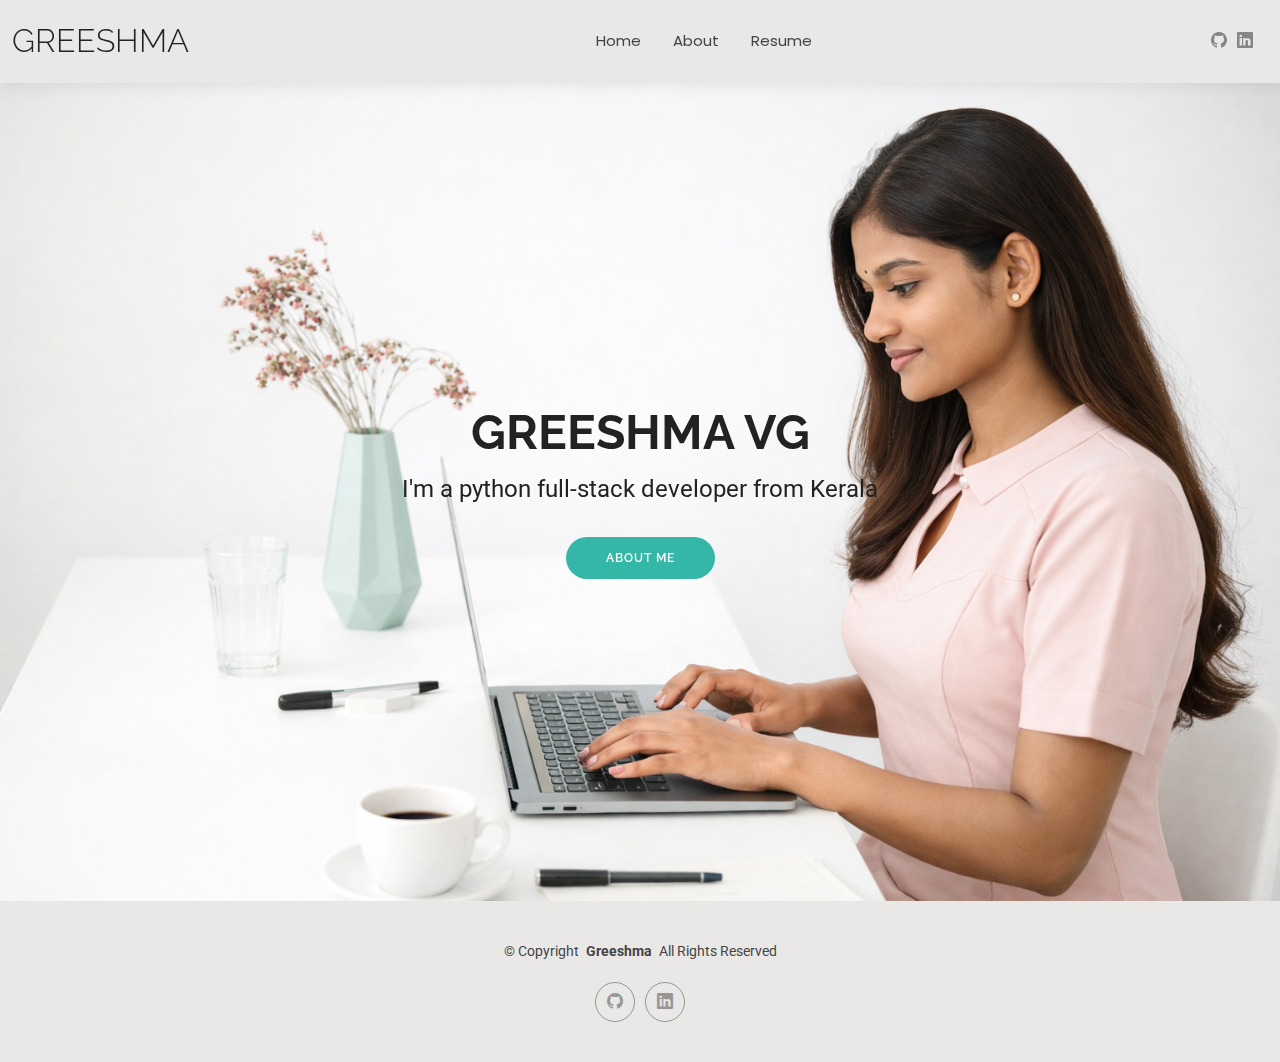
<file: index.html>
<!DOCTYPE html>
<html lang="en">

<head>
  <meta charset="utf-8">
  <meta content="width=device-width, initial-scale=1.0" name="viewport">
  <title></title>
  <meta name="description" content="">
  <meta name="keywords" content="">

  
  <!-- Fonts -->
  <link href="https://fonts.googleapis.com" rel="preconnect">
  <link href="https://fonts.gstatic.com" rel="preconnect" crossorigin>
  <link href="https://fonts.googleapis.com/css2?family=Roboto:ital,wght@0,100;0,300;0,400;0,500;0,700;0,900;1,100;1,300;1,400;1,500;1,700;1,900&family=Poppins:ital,wght@0,100;0,200;0,300;0,400;0,500;0,600;0,700;0,800;0,900;1,100;1,200;1,300;1,400;1,500;1,600;1,700;1,800;1,900&family=Raleway:ital,wght@0,100;0,200;0,300;0,400;0,500;0,600;0,700;0,800;0,900;1,100;1,200;1,300;1,400;1,500;1,600;1,700;1,800;1,900&display=swap" rel="stylesheet">

  <!-- Vendor CSS Files -->
  <link href="assets/vendor/bootstrap/css/bootstrap.min.css" rel="stylesheet">
  <link href="assets/vendor/bootstrap-icons/bootstrap-icons.css" rel="stylesheet">
  <link href="assets/vendor/aos/aos.css" rel="stylesheet">
  <link href="assets/vendor/swiper/swiper-bundle.min.css" rel="stylesheet">
  <link href="assets/vendor/glightbox/css/glightbox.min.css" rel="stylesheet">

  <!-- Main CSS File -->
  <link href="assets/css/main.css" rel="stylesheet">


</head>

<body class="index-page">

  <header id="header" class="header d-flex align-items-center light-background sticky-top">
    <div class="container-fluid position-relative d-flex align-items-center justify-content-between">

      <a href="index.html" class="logo d-flex align-items-center me-auto me-xl-0">
        <!-- Uncomment the line below if you also wish to use an image logo -->
        <!-- <img src="assets/img/logo.png" alt=""> -->
         <h1 class="sitename">GREESHMA</h1>
      </a>

       <nav id="navmenu" class="navmenu">
        <ul>
          <li><a href="index.html">Home</a></li>
          <li><a href="about.html">About</a></li>
          <li><a href="resume.html">Resume</a></li>
        </ul>
        <i class="mobile-nav-toggle d-xl-none bi bi-list"></i>
      </nav>

      <div class="header-social-links">
        <a href="https://github.com/greeshmavg77"><i class="bi bi-github"></i></a>
        <a href="https://www.linkedin.com/in/greeshma-vg-b208b724b"><i class="bi bi-linkedin"></i></a>
      </div>

    </div>
  </header>

  <main class="main">

    <!-- Hero Section -->
    <section id="hero" class="hero section">

      <img src="assets/img/hero-bg.png" alt="" data-aos="fade-in">

      <div class="container text-center" data-aos="zoom-out" data-aos-delay="100">
        <div class="row justify-content-center">
          <div class="col-lg-8">
            <h2>GREESHMA VG</h2>
            <p>I'm a python full-stack developer from Kerala</p>
            <a href="about.html" class="btn-get-started">About Me</a>
          </div>
        </div>
      </div>

    </section><!-- /Hero Section -->

  </main>

  <footer id="footer" class="footer light-background">

    <div class="container">
      <div class="copyright text-center ">
        <p>© <span>Copyright</span> <strong class="px-1 sitename">Greeshma</strong> <span>All Rights Reserved<br></span></p>
      </div>
      <div class="social-links d-flex justify-content-center">
        <a href="https://github.com/greeshmavg77"><i class="bi bi-github"></i></a>
        <a href="https://www.linkedin.com/in/greeshma-vg-b208b724b"><i class="bi bi-linkedin"></i></a>
      </div>
    </div>

  </footer>

  <!-- Scroll Top -->
  <a href="#" id="scroll-top" class="scroll-top d-flex align-items-center justify-content-center"><i class="bi bi-arrow-up-short"></i></a>

  <!-- Preloader -->
  <div id="preloader"></div>

  <!-- Vendor JS Files -->
  <script src="assets/vendor/bootstrap/js/bootstrap.bundle.min.js"></script>
  <script src="assets/vendor/php-email-form/validate.js"></script>
  <script src="assets/vendor/aos/aos.js"></script>
  <script src="assets/vendor/waypoints/noframework.waypoints.js"></script>
  <script src="assets/vendor/purecounter/purecounter_vanilla.js"></script>
  <script src="assets/vendor/swiper/swiper-bundle.min.js"></script>
  <script src="assets/vendor/glightbox/js/glightbox.min.js"></script>
  <script src="assets/vendor/imagesloaded/imagesloaded.pkgd.min.js"></script>
  <script src="assets/vendor/isotope-layout/isotope.pkgd.min.js"></script>

  <!-- Main JS File -->
  <script src="assets/js/main.js"></script>

</body>

</html>
</file>
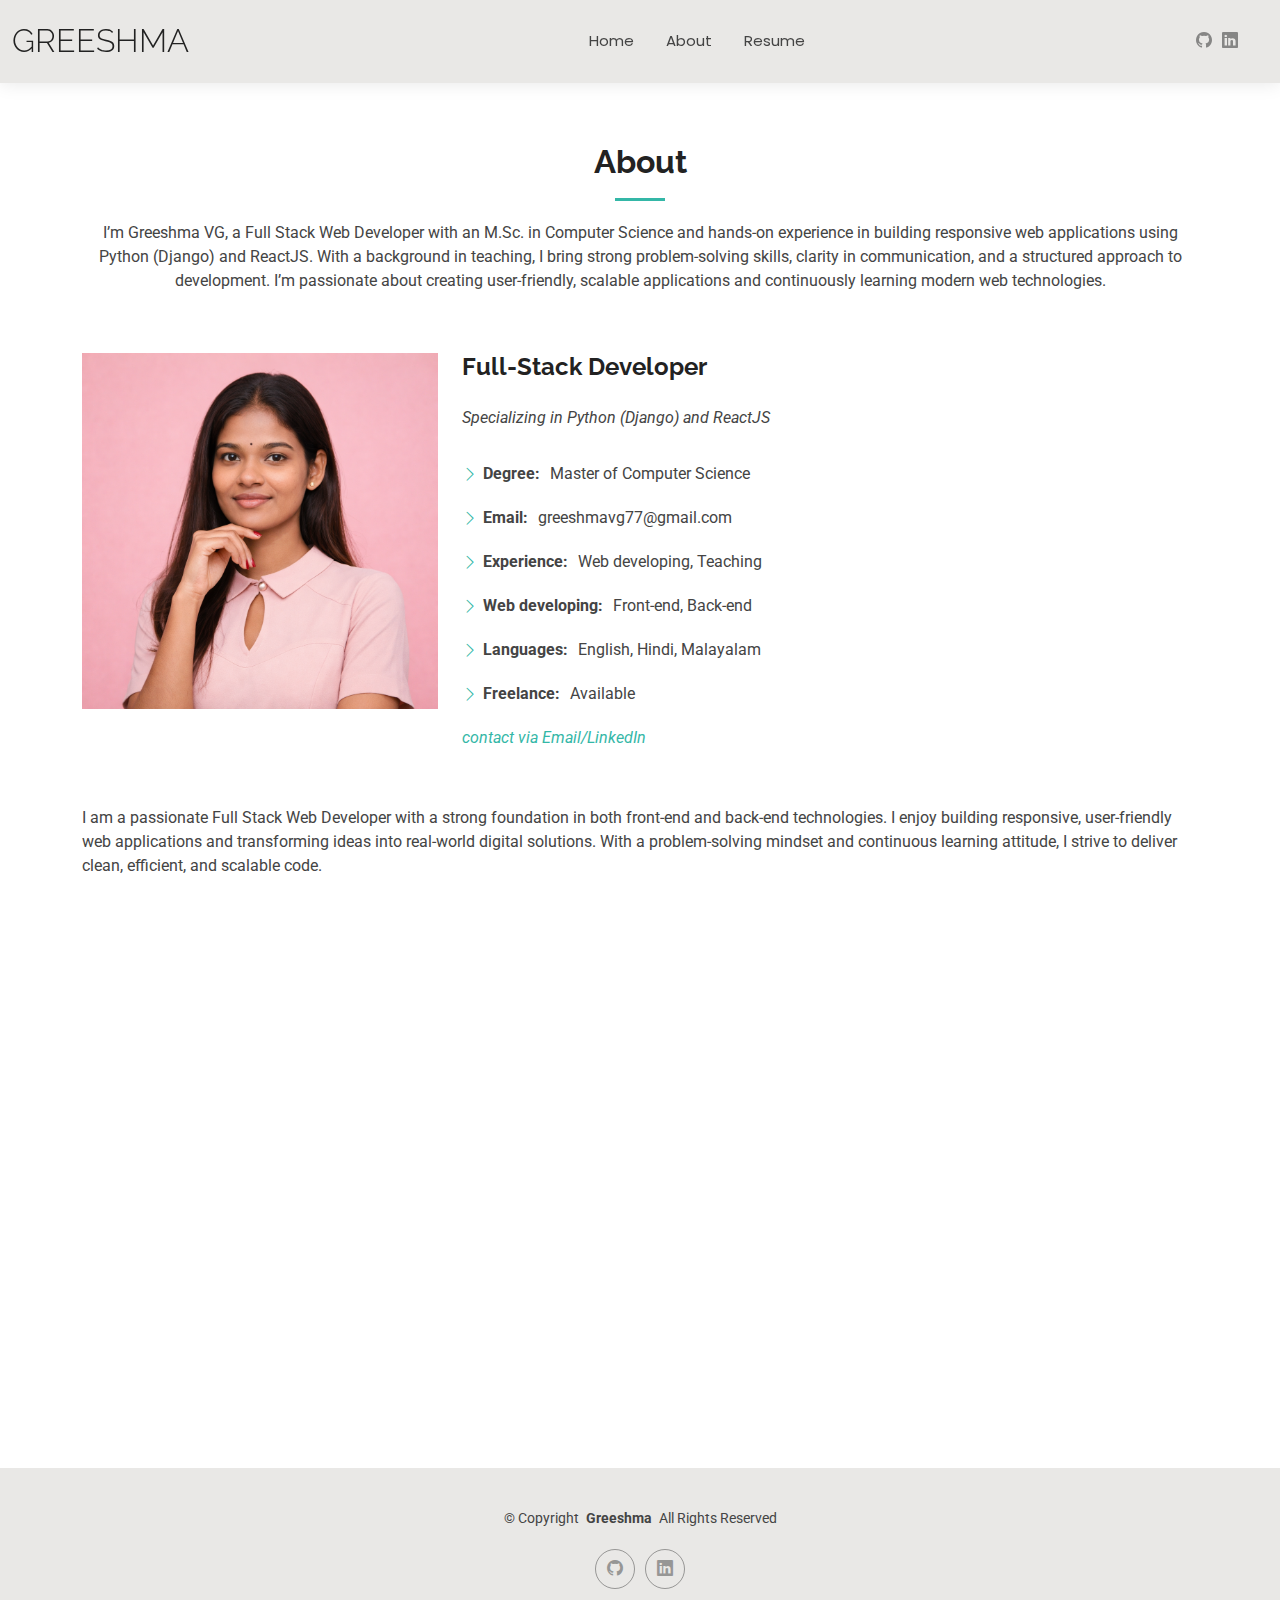
<file: about.html>
<!DOCTYPE html>
<html lang="en">

<head>
  <meta charset="utf-8">
  <meta content="width=device-width, initial-scale=1.0" name="viewport">
  <title></title>
  <meta name="description" content="">
  <meta name="keywords" content="">


  <!-- Fonts -->
  <link href="https://fonts.googleapis.com" rel="preconnect">
  <link href="https://fonts.gstatic.com" rel="preconnect" crossorigin>
  <link
    href="https://fonts.googleapis.com/css2?family=Roboto:ital,wght@0,100;0,300;0,400;0,500;0,700;0,900;1,100;1,300;1,400;1,500;1,700;1,900&family=Poppins:ital,wght@0,100;0,200;0,300;0,400;0,500;0,600;0,700;0,800;0,900;1,100;1,200;1,300;1,400;1,500;1,600;1,700;1,800;1,900&family=Raleway:ital,wght@0,100;0,200;0,300;0,400;0,500;0,600;0,700;0,800;0,900;1,100;1,200;1,300;1,400;1,500;1,600;1,700;1,800;1,900&display=swap"
    rel="stylesheet">

  <!-- Vendor CSS Files -->
  <link href="assets/vendor/bootstrap/css/bootstrap.min.css" rel="stylesheet">
  <link href="assets/vendor/bootstrap-icons/bootstrap-icons.css" rel="stylesheet">
  <link href="assets/vendor/aos/aos.css" rel="stylesheet">
  <link href="assets/vendor/swiper/swiper-bundle.min.css" rel="stylesheet">
  <link href="assets/vendor/glightbox/css/glightbox.min.css" rel="stylesheet">

  <!-- Main CSS File -->
  <link href="assets/css/main.css" rel="stylesheet">
</head>

<body class="about-page">

  <header id="header" class="header d-flex align-items-center light-background sticky-top">
    <div class="container-fluid position-relative d-flex align-items-center justify-content-between">

      <a href="index.html" class="logo d-flex align-items-center me-auto me-xl-0">
        <!-- Uncomment the line below if you also wish to use an image logo -->
        <!-- <img src="assets/img/logo.png" alt=""> -->
        <h1 class="sitename">GREESHMA</h1>
      </a>

      <nav id="navmenu" class="navmenu">
        <ul>
          <li><a href="index.html">Home</a></li>
          <li><a href="about.html">About</a></li>
          <li><a href="resume.html">Resume</a></li>
        </ul>
        <i class="mobile-nav-toggle d-xl-none bi bi-list"></i>
      </nav>

      <div class="header-social-links">
        <div class="header-social-links">
          <a href="https://github.com/greeshmavg77"><i class="bi bi-github"></i></a>
          <a href="https://www.linkedin.com/in/greeshma-vg-b208b724b"><i class="bi bi-linkedin"></i></a>
        </div>
      </div>

    </div>
  </header>

  <main class="main">

    <!-- About Section -->
    <section id="about" class="about section">

      <!-- Section Title -->
      <div class="container section-title" data-aos="fade-up">
        <h2>About</h2>
        <p>I’m Greeshma VG, a Full Stack Web Developer with an M.Sc. in Computer Science and hands-on experience in
          building responsive web applications using Python (Django) and ReactJS. With a background in teaching, I bring
          strong problem-solving skills, clarity in communication, and a structured approach to development. I’m
          passionate about creating user-friendly, scalable applications and continuously learning modern web
          technologies.
        </p>
      </div><!-- End Section Title -->

      <div class="container" data-aos="fade-up" data-aos-delay="100">

        <div class="row gy-4 justify-content-center">
          <div class="col-lg-4">
            <img src="assets/img/profile-img.png" class="img-fluid" alt="">
          </div>
          <div class="col-lg-8 content">
            <h2>Full-Stack Developer</h2>
            <p class="fst-italic py-3">Specializing in Python (Django) and ReactJS
            </p>
            <div class="row">
            </div>
            <div class="col-lg-8">
              <ul>
                <li><i class="bi bi-chevron-right"></i> <strong>Degree:</strong> <span>Master of Computer Science</span>
                </li>
                <li><i class="bi bi-chevron-right"></i> <strong>Email:</strong> <span>greeshmavg77@gmail.com</span>
                </li>
                <li><i class="bi bi-chevron-right"></i> <strong>Experience:</strong> <span>Web developing,
                    Teaching</span></li>
                <li><i class="bi bi-chevron-right"></i> <strong>Web developing:</strong> <span>Front-end,
                    Back-end</span>
                </li>
                 <li><i class="bi bi-chevron-right"></i> <strong>Languages:</strong> <span>English,
                    Hindi, Malayalam</span>
                </li>
                <li><i class="bi bi-chevron-right"></i> <strong>Freelance:</strong> <span>Available</span></li>
                <i>contact via Email/LinkedIn</i>
              </ul>

            </div>
          </div>
          <p class="py-3">
            I am a passionate Full Stack Web Developer with a strong foundation in both front-end and back-end
            technologies. I enjoy building responsive, user-friendly web applications and transforming ideas into
            real-world digital solutions. With a problem-solving mindset and continuous learning attitude, I strive to
            deliver clean, efficient, and scalable code.
          </p>
        </div>
      </div>

      </div>

    </section><!-- /About Section -->

    <!-- Skills Section -->
    <section id="skills" class="skills section">

      <!-- Section Title -->
      <div class="container section-title" data-aos="fade-up">
        <h2>Skills</h2>
      </div><!-- End Section Title -->

      <div class="container" data-aos="fade-up" data-aos-delay="100">

        <div class="row skills-content skills-animation">

          <div class="col-lg-6">

            <div class="progress">
              <span class="skill"><span>HTML</span></span>
              <div class="progress-bar-wrap">
                <div class="progress-bar" role="progressbar" aria-valuenow="90" aria-valuemin="0" aria-valuemax="100">
                </div>
              </div>
            </div><!-- End Skills Item -->

            <div class="progress">
              <span class="skill"><span>CSS</span></span>
              <div class="progress-bar-wrap">
                <div class="progress-bar" role="progressbar" aria-valuenow="90" aria-valuemin="0" aria-valuemax="100">
                </div>
              </div>
            </div><!-- End Skills Item -->

            <div class="progress">
              <span class="skill"><span>Python</span></span>
              <div class="progress-bar-wrap">
                <div class="progress-bar" role="progressbar" aria-valuenow="75" aria-valuemin="0" aria-valuemax="100">
                </div>
              </div>
            </div><!-- End Skills Item -->
            <div class="progress">
              <span class="skill"><span>Django</span></span>
              <div class="progress-bar-wrap">
                <div class="progress-bar" role="progressbar" aria-valuenow="75" aria-valuemin="0" aria-valuemax="100">
                </div>
              </div>
            </div><!-- End Skills Item -->
          </div>

          <div class="col-lg-6">



            <div class="progress">
              <span class="skill"><span>MySQL</span></span>
              <div class="progress-bar-wrap">
                <div class="progress-bar" role="progressbar" aria-valuenow="80" aria-valuemin="0" aria-valuemax="100">
                </div>
              </div>
            </div><!-- End Skills Item -->

            <div class="progress">
              <span class="skill"><span>Git</span></span>
              <div class="progress-bar-wrap">
                <div class="progress-bar" role="progressbar" aria-valuenow="90" aria-valuemin="0" aria-valuemax="100">
                </div>
              </div>
            </div><!-- End Skills Item -->

            <div class="progress">
              <span class="skill"><span>ReactJS</span></span>
              <div class="progress-bar-wrap">
                <div class="progress-bar" role="progressbar" aria-valuenow="55" aria-valuemin="0" aria-valuemax="100">
                </div>
              </div>
            </div><!-- End Skills Item -->


            <div class="progress">
              <span class="skill"><span>Bootstrap</span></span>
              <div class="progress-bar-wrap">
                <div class="progress-bar" role="progressbar" aria-valuenow="70" aria-valuemin="0" aria-valuemax="100">
                </div>
              </div>
            </div><!-- End Skills Item -->

          </div>

        </div>

      </div>

    </section><!-- /Skills Section -->

  </main>

  <footer id="footer" class="footer light-background">

    <div class="container">
      <div class="copyright text-center ">
        <p>© <span>Copyright</span> <strong class="px-1 sitename">Greeshma</strong> <span>All Rights Reserved<br></span>
        </p>
      </div>
      <div class="social-links d-flex justify-content-center">
        <a href="https://github.com/greeshmavg77"><i class="bi bi-github"></i></a>
        <a href="https://www.linkedin.com/in/greeshma-vg-b208b724b"><i class="bi bi-linkedin"></i></a>
      </div>

    </div>

  </footer>

  <!-- Scroll Top -->
  <a href="#" id="scroll-top" class="scroll-top d-flex align-items-center justify-content-center"><i
      class="bi bi-arrow-up-short"></i></a>

  <!-- Preloader -->
  <div id="preloader"></div>

  <!-- Vendor JS Files -->
  <script src="assets/vendor/bootstrap/js/bootstrap.bundle.min.js"></script>
  <script src="assets/vendor/php-email-form/validate.js"></script>
  <script src="assets/vendor/aos/aos.js"></script>
  <script src="assets/vendor/waypoints/noframework.waypoints.js"></script>
  <script src="assets/vendor/purecounter/purecounter_vanilla.js"></script>
  <script src="assets/vendor/swiper/swiper-bundle.min.js"></script>
  <script src="assets/vendor/glightbox/js/glightbox.min.js"></script>
  <script src="assets/vendor/imagesloaded/imagesloaded.pkgd.min.js"></script>
  <script src="assets/vendor/isotope-layout/isotope.pkgd.min.js"></script>

  <!-- Main JS File -->
  <script src="assets/js/main.js"></script>

</body>

</html>
</file>
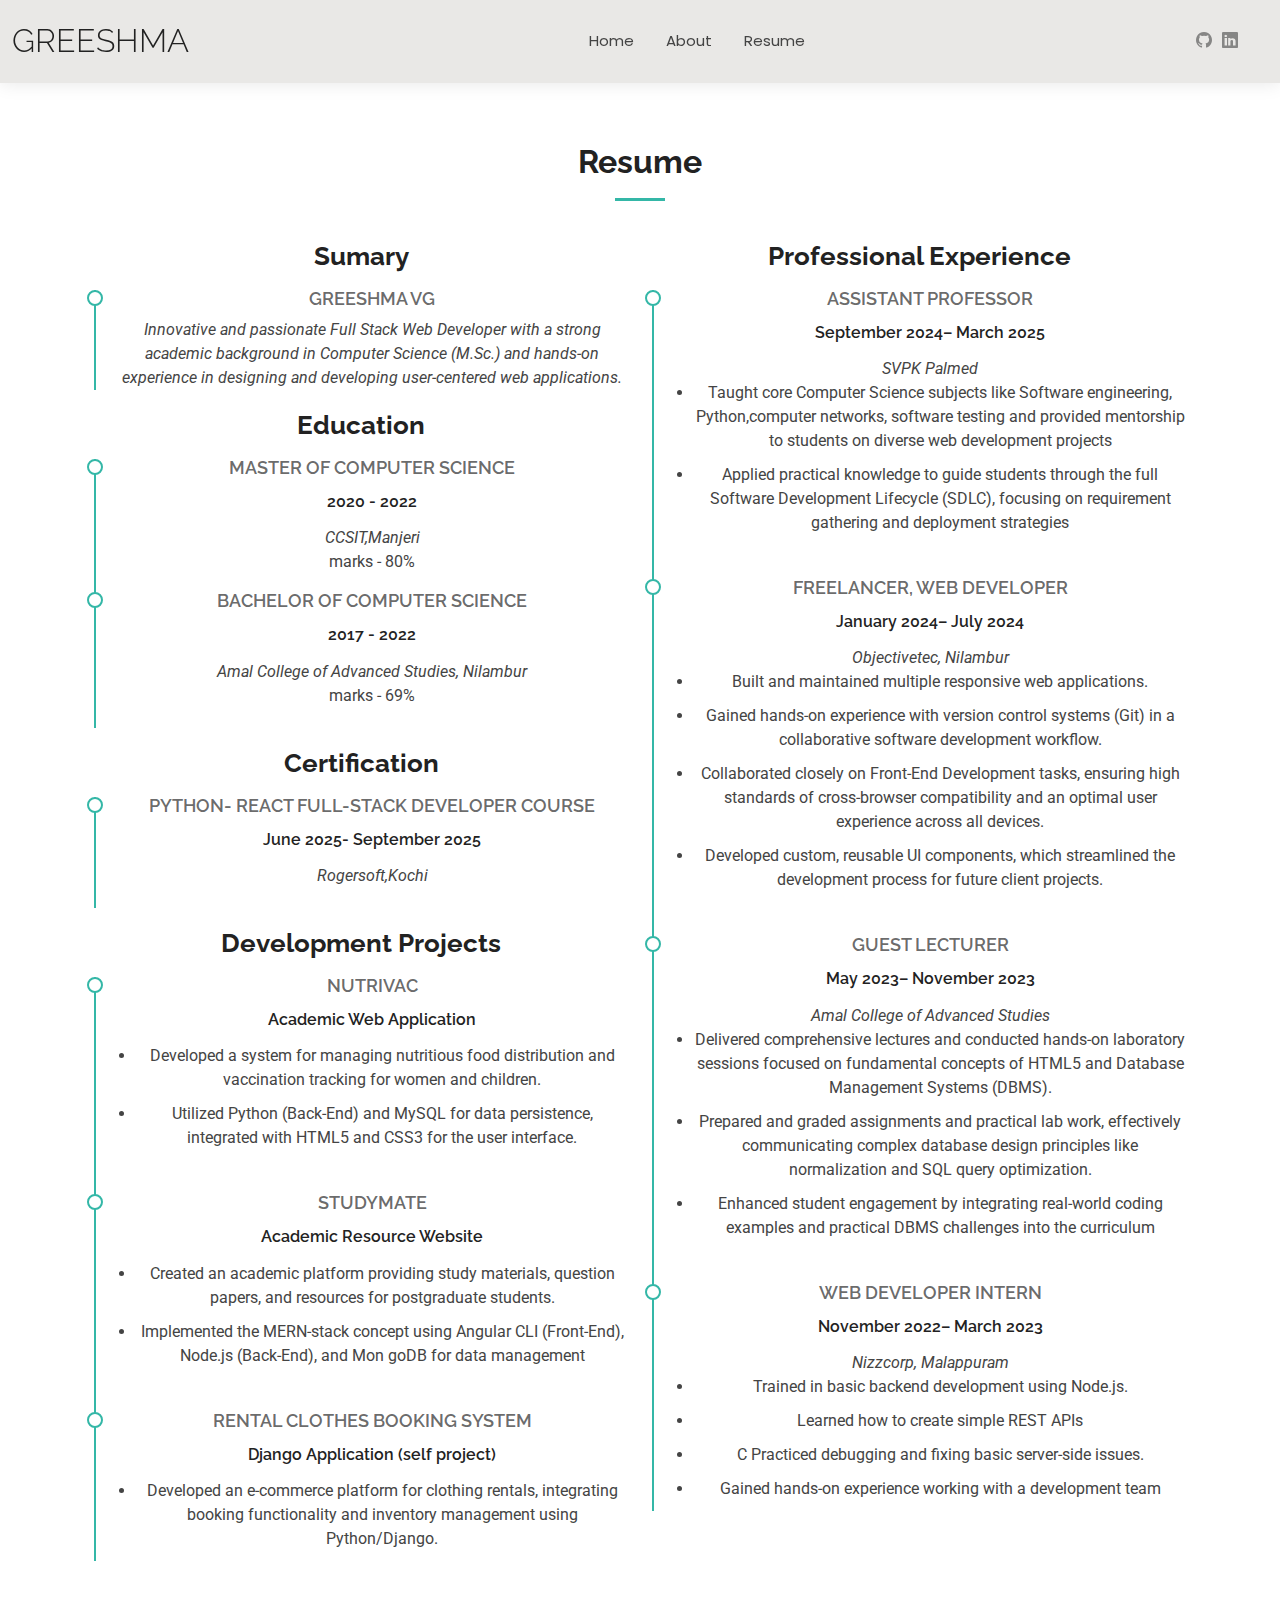
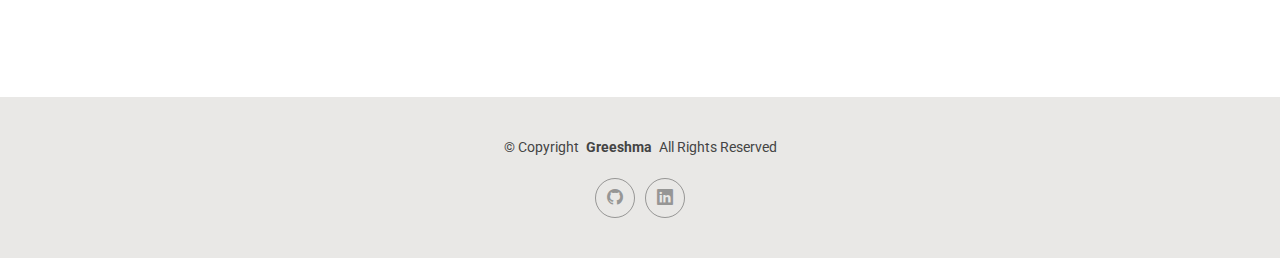
<file: resume.html>
<!DOCTYPE html>
<html lang="en">

<head>
  <meta charset="utf-8">
  <meta content="width=device-width, initial-scale=1.0" name="viewport">
  <title></title>
  <meta name="description" content="">
  <meta name="keywords" content="">

  <!-- Favicons -->
  <!-- <link href="assets/img/favicon.png" rel="icon"> -->
  <link href="assets/img/apple-touch-icon.png" rel="apple-touch-icon">

  <!-- Fonts -->
  <link href="https://fonts.googleapis.com" rel="preconnect">
  <link href="https://fonts.gstatic.com" rel="preconnect" crossorigin>
  <link
    href="https://fonts.googleapis.com/css2?family=Roboto:ital,wght@0,100;0,300;0,400;0,500;0,700;0,900;1,100;1,300;1,400;1,500;1,700;1,900&family=Poppins:ital,wght@0,100;0,200;0,300;0,400;0,500;0,600;0,700;0,800;0,900;1,100;1,200;1,300;1,400;1,500;1,600;1,700;1,800;1,900&family=Raleway:ital,wght@0,100;0,200;0,300;0,400;0,500;0,600;0,700;0,800;0,900;1,100;1,200;1,300;1,400;1,500;1,600;1,700;1,800;1,900&display=swap"
    rel="stylesheet">

  <!-- Vendor CSS Files -->
  <link href="assets/vendor/bootstrap/css/bootstrap.min.css" rel="stylesheet">
  <link href="assets/vendor/bootstrap-icons/bootstrap-icons.css" rel="stylesheet">
  <link href="assets/vendor/aos/aos.css" rel="stylesheet">
  <link href="assets/vendor/swiper/swiper-bundle.min.css" rel="stylesheet">
  <link href="assets/vendor/glightbox/css/glightbox.min.css" rel="stylesheet">

  <!-- Main CSS File -->
  <link href="assets/css/main.css" rel="stylesheet">

</head>

<body class="resume-page">

  <header id="header" class="header d-flex align-items-center light-background sticky-top">
    <div class="container-fluid position-relative d-flex align-items-center justify-content-between">

      <a href="index.html" class="logo d-flex align-items-center me-auto me-xl-0">
        <!-- Uncomment the line below if you also wish to use an image logo -->
        <!-- <img src="assets/img/logo.png" alt=""> -->
        <h1 class="sitename">GREESHMA</h1>
      </a>

      <nav id="navmenu" class="navmenu">
        <ul>
          <li><a href="index.html">Home</a></li>
          <li><a href="about.html">About</a></li>
          <li><a href="resume.html">Resume</a></li>
        </ul>
        <i class="mobile-nav-toggle d-xl-none bi bi-list"></i>
      </nav>
      <div class="header-social-links">
        <div class="header-social-links">
        <a href="https://github.com/greeshmavg77"><i class="bi bi-github"></i></a>
        <a href="https://www.linkedin.com/in/greeshma-vg-b208b724b"><i class="bi bi-linkedin"></i></a>
      </div>
      </div>

    </div>
  </header>

  <main class="main">

    <!-- Resume Section -->
    <section id="resume" class="resume section">

      <!-- Section Title -->
      <div class="container section-title" data-aos="fade-up">
        <h2>Resume</h2>

        <div class="container">

          <div class="row">

            <div class="col-lg-6" data-aos="fade-up" data-aos-delay="100">
              <h3 class="resume-title">Sumary</h3>

              <div class="resume-item pb-0">
                <h4>GREESHMA VG</h4>
                <p><em>Innovative and passionate Full Stack Web Developer with a strong academic background in Computer
                    Science (M.Sc.)
                    and hands-on experience in designing and developing user-centered web applications.
                  </em></p>
              </div><!-- Edn Resume Item -->

              <h3 class="resume-title">Education</h3>
              <div class="resume-item">
                <h4>Master of Computer Science </h4>
                <h5>2020 - 2022</h5>
                <p><em>CCSIT,Manjeri</em></p>
                <p>marks - 80%</p>
              </div><!-- Edn Resume Item -->

              <div class="resume-item">
                <h4>Bachelor of Computer Science</h4>
                <h5>2017 - 2022</h5>
                <p><em>Amal College of Advanced Studies, Nilambur </em></p>
                <p>marks - 69%</p>
              </div><!-- Edn Resume Item -->

              <h3 class="resume-title"> Certification</h3>
              <div class="resume-item">
                <h4> Python- React Full-Stack Developer Course </h4>
                <h5>June 2025- September 2025</h5>
                <p><em>Rogersoft,Kochi</em></p>
              </div><!-- Edn Resume Item -->

              <h3 class="resume-title">Development Projects</p></h3>
              <div class="resume-item">
                <h4>NUTRIVAC </h4>
                <h5> Academic Web Application</h5>
                <ul>
                  <li>
                     Developed a system for managing nutritious food distribution and vaccination tracking for women and children.
                  </li>
                  <li>
                     Utilized Python (Back-End) and MySQL for data persistence, integrated with HTML5 and CSS3 for the user interface.</li>
                </ul>
              </div><!-- Edn Resume Item -->

              <div class="resume-item">
                <h4> StudyMate </h4>
                <h5> Academic Resource Website</h5>
                <ul>
                  <li>
                      Created an academic platform providing study materials, question papers, and resources for postgraduate students.
                  </li>
                  <li>
                     Implemented the MERN-stack concept using Angular CLI (Front-End), Node.js (Back-End), and Mon
goDB for data management</li>
                </ul>
              </div><!-- Edn Resume Item -->
              
              <div class="resume-item">
                <h4>  Rental Clothes Booking System </h4>
                <h5>  Django Application (self project)</h5>
                <ul>
                  <li>
                     Developed an e-commerce platform for clothing rentals, integrating booking functionality and inventory
 management using Python/Django.
                  </li>
                </ul>
              </div><!-- Edn Resume Item -->
            </div>

            <div class="col-lg-6" data-aos="fade-up" data-aos-delay="200">
              <h3 class="resume-title">Professional Experience</h3>
              <div class="resume-item">
                <h4> Assistant Professor</h4>
                <h5> September 2024– March 2025</h5>
                <p><em> SVPK Palmed </em></p>
                <ul>
                  <li>Taught core Computer Science subjects like Software engineering, Python,computer networks,
                    software testing
                    and provided mentorship to students on diverse web development projects</li>
                  <li>Applied practical knowledge to guide students through the full Software Development Lifecycle
                    (SDLC), focusing
                    on requirement gathering and deployment strategies </li>
                </ul>
              </div><!-- Edn Resume Item -->

              <div class="resume-item">
                <h4> Freelancer, Web Developer</h4>
                <h5>January 2024– July 2024</h5>
                <p><em>Objectivetec, Nilambur</em></p>
                <ul>
                  <li> Built and maintained multiple responsive web applications.</li>
                  <li>Gained hands-on experience with version control systems (Git) in a collaborative software
                    development workflow.</li>
                  <li> Collaborated closely on Front-End Development tasks, ensuring high standards of cross-browser
                    compatibility
                    and an optimal user experience across all devices.</li>
                  <li>Developed custom, reusable UI components, which streamlined the development process for future
                    client projects.</li>
                </ul>
              </div><!-- Edn Resume Item -->
              <div class="resume-item">
                <h4> Guest Lecturer</h4>
                <h5> May 2023– November 2023</h5>
                <p><em>Amal College of Advanced Studies</em></p>
                <ul>
                  <li>Delivered comprehensive lectures and conducted hands-on laboratory sessions focused on fundamental
                    concepts
                    of HTML5 and Database Management Systems (DBMS).</li>
                  <li>Prepared and graded assignments and practical lab work, effectively communicating complex database
                    design
                    principles like normalization and SQL query optimization.</li>
                  <li> Enhanced student engagement by integrating real-world coding examples and practical DBMS
                    challenges into
                    the curriculum</li>
                </ul>
              </div><!-- Edn Resume Item -->

              <div class="resume-item">
                <h4> Web Developer Intern</h4>
                <h5>November 2022– March 2023</h5>
                <p><em> Nizzcorp, Malappuram</em></p>
                <ul>
                  <li> Trained in basic backend development using Node.js.</li>
                  <li> Learned how to create simple REST APIs</li>
                  <li> C Practiced debugging and fixing basic server-side issues.</li>
                  <li> Gained hands-on experience working with a development team</li>
                </ul>
              </div><!-- Edn Resume Item -->
            </div>

          </div>

        </div>

    </section><!-- /Resume Section -->

  </main>

  <footer id="footer" class="footer light-background">

    <div class="container">
      <div class="copyright text-center ">
        <p>© <span>Copyright</span> <strong class="px-1 sitename">Greeshma</strong> <span>All Rights Reserved<br></span>
        </p>
      </div>
      <div class="social-links d-flex justify-content-center">
        <a href="https://github.com/greeshmavg77"><i class="bi bi-github"></i></a>
        <a href="https://www.linkedin.com/in/greeshma-vg-b208b724b"><i class="bi bi-linkedin"></i></a>
      </div>
    </div>

  </footer>

  <!-- Scroll Top -->
  <a href="#" id="scroll-top" class="scroll-top d-flex align-items-center justify-content-center"><i
      class="bi bi-arrow-up-short"></i></a>

  <!-- Preloader -->
  <div id="preloader"></div>

  <!-- Vendor JS Files -->
  <script src="assets/vendor/bootstrap/js/bootstrap.bundle.min.js"></script>
  <script src="assets/vendor/php-email-form/validate.js"></script>
  <script src="assets/vendor/aos/aos.js"></script>
  <script src="assets/vendor/waypoints/noframework.waypoints.js"></script>
  <script src="assets/vendor/purecounter/purecounter_vanilla.js"></script>
  <script src="assets/vendor/swiper/swiper-bundle.min.js"></script>
  <script src="assets/vendor/glightbox/js/glightbox.min.js"></script>
  <script src="assets/vendor/imagesloaded/imagesloaded.pkgd.min.js"></script>
  <script src="assets/vendor/isotope-layout/isotope.pkgd.min.js"></script>

  <!-- Main JS File -->
  <script src="assets/js/main.js"></script>

</body>

</html>
</file>
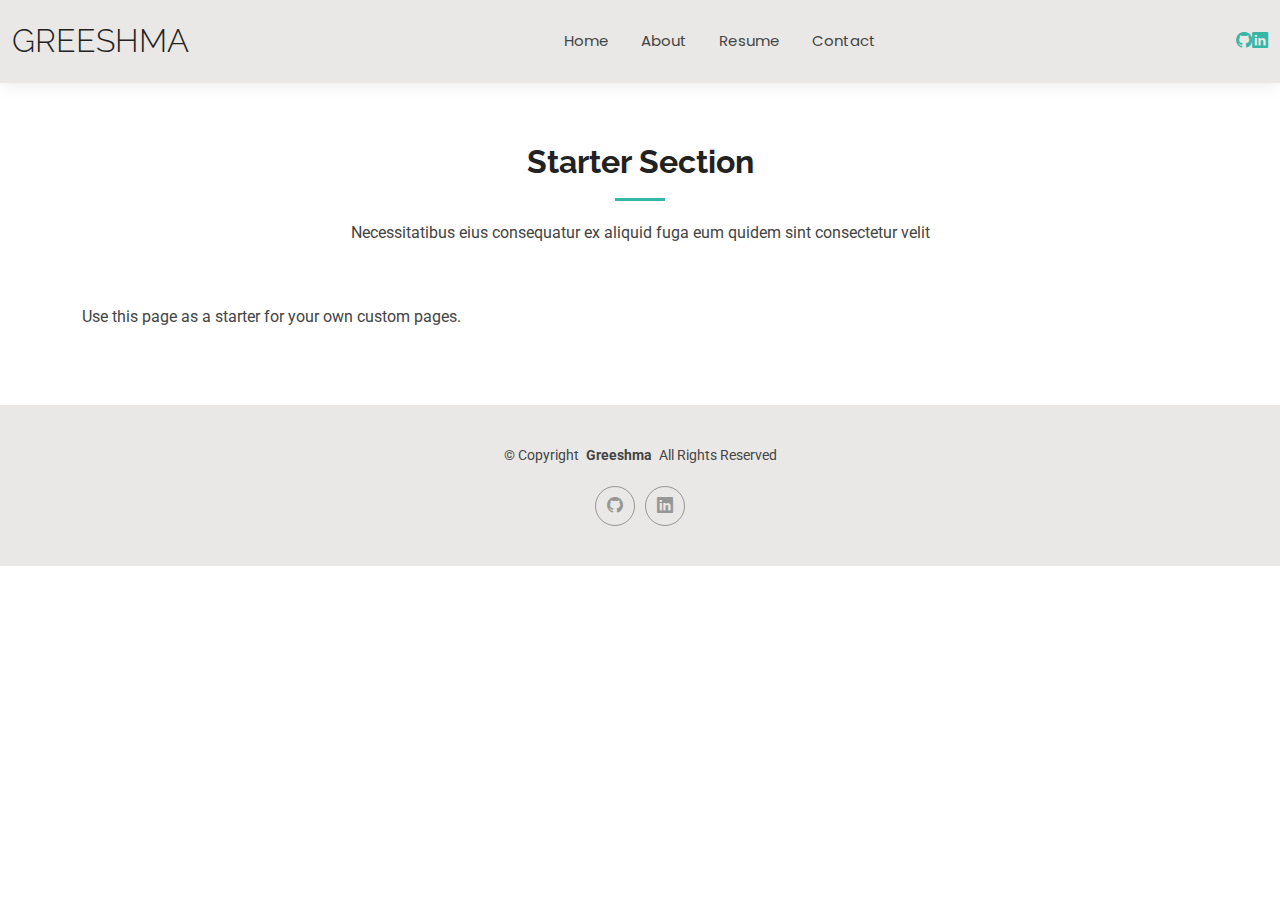
<file: starter-page.html>
<!DOCTYPE html>
<html lang="en">

<head>
  <meta charset="utf-8">
  <meta content="width=device-width, initial-scale=1.0" name="viewport">
  <title></title>
  <meta name="description" content="">
  <meta name="keywords" content="">

  <!-- Favicons -->
  <link href="assets/img/favicon.png" rel="icon">
  <link href="assets/img/apple-touch-icon.png" rel="apple-touch-icon">

  <!-- Fonts -->
  <link href="https://fonts.googleapis.com" rel="preconnect">
  <link href="https://fonts.gstatic.com" rel="preconnect" crossorigin>
  <link
    href="https://fonts.googleapis.com/css2?family=Roboto:ital,wght@0,100;0,300;0,400;0,500;0,700;0,900;1,100;1,300;1,400;1,500;1,700;1,900&family=Poppins:ital,wght@0,100;0,200;0,300;0,400;0,500;0,600;0,700;0,800;0,900;1,100;1,200;1,300;1,400;1,500;1,600;1,700;1,800;1,900&family=Raleway:ital,wght@0,100;0,200;0,300;0,400;0,500;0,600;0,700;0,800;0,900;1,100;1,200;1,300;1,400;1,500;1,600;1,700;1,800;1,900&display=swap"
    rel="stylesheet">

  <!-- Vendor CSS Files -->
  <link href="assets/vendor/bootstrap/css/bootstrap.min.css" rel="stylesheet">
  <link href="assets/vendor/bootstrap-icons/bootstrap-icons.css" rel="stylesheet">
  <link href="assets/vendor/aos/aos.css" rel="stylesheet">
  <link href="assets/vendor/swiper/swiper-bundle.min.css" rel="stylesheet">
  <link href="assets/vendor/glightbox/css/glightbox.min.css" rel="stylesheet">

  <!-- Main CSS File -->
  <link href="assets/css/main.css" rel="stylesheet">

</head>

<body class="starter-page-page">

  <header id="header" class="header d-flex align-items-center light-background sticky-top">
    <div class="container-fluid position-relative d-flex align-items-center justify-content-between">

      <a href="index.html" class="logo d-flex align-items-center me-auto me-xl-0">
        <!-- Uncomment the line below if you also wish to use an image logo -->
        <!-- <img src="assets/img/logo.png" alt=""> -->
        <h1 class="sitename">GREESHMA</h1>
      </a>

      <nav id="navmenu" class="navmenu">
        <ul>
          <li><a href="index.html">Home</a></li>
          <li><a href="about.html">About</a></li>
          <li><a href="resume.html">Resume</a></li>
          <li><a href="contact.html">Contact</a></li>
        </ul>
        <i class="mobile-nav-toggle d-xl-none bi bi-list"></i>
      </nav>

      <div class="social-links d-flex justify-content-center">
        <a href="https://github.com/greeshmavg77"><i class="bi bi-github"></i></a>
        <a href="https://www.linkedin.com/in/greeshma-vg-b208b724b"><i class="bi bi-linkedin"></i></a>
      </div>
    </div>
  </header>

  <main class="main">

    <!-- Starter Section Section -->
    <section id="starter-section" class="starter-section section">

      <!-- Section Title -->
      <div class="container section-title" data-aos="fade-up">
        <h2>Starter Section</h2>
        <p>Necessitatibus eius consequatur ex aliquid fuga eum quidem sint consectetur velit</p>
      </div><!-- End Section Title -->

      <div class="container" data-aos="fade-up">
        <p>Use this page as a starter for your own custom pages.</p>
      </div>

    </section><!-- /Starter Section Section -->

  </main>

  <footer id="footer" class="footer light-background">

    <div class="container">
      <div class="copyright text-center ">
        <p>© <span>Copyright</span> <strong class="px-1 sitename">Greeshma</strong> <span>All Rights Reserved<br></span>
        </p>
      </div>
      <div class="social-links d-flex justify-content-center">
       <a href="https://github.com/greeshmavg77"><i class="bi bi-github"></i></a>
        <a href="https://www.linkedin.com/in/greeshma-vg-b208b724b"><i class="bi bi-linkedin"></i></a>
      </div>
    </div>

  </footer>

  <!-- Scroll Top -->
  <a href="#" id="scroll-top" class="scroll-top d-flex align-items-center justify-content-center"><i
      class="bi bi-arrow-up-short"></i></a>

  <!-- Preloader -->
  <div id="preloader"></div>

  <!-- Vendor JS Files -->
  <script src="assets/vendor/bootstrap/js/bootstrap.bundle.min.js"></script>
  <script src="assets/vendor/php-email-form/validate.js"></script>
  <script src="assets/vendor/aos/aos.js"></script>
  <script src="assets/vendor/waypoints/noframework.waypoints.js"></script>
  <script src="assets/vendor/purecounter/purecounter_vanilla.js"></script>
  <script src="assets/vendor/swiper/swiper-bundle.min.js"></script>
  <script src="assets/vendor/glightbox/js/glightbox.min.js"></script>
  <script src="assets/vendor/imagesloaded/imagesloaded.pkgd.min.js"></script>
  <script src="assets/vendor/isotope-layout/isotope.pkgd.min.js"></script>

  <!-- Main JS File -->
  <script src="assets/js/main.js"></script>

</body>

</html>
</file>
<file: assets/css/main.css>
/**
* Template Name: Kelly
* Template URL: https://bootstrapmade.com/kelly-free-bootstrap-cv-resume-html-template/
* Updated: Aug 07 2024 with Bootstrap v5.3.3
* Author: BootstrapMade.com
* License: https://bootstrapmade.com/license/
*/

/*--------------------------------------------------------------
# Font & Color Variables
# Help: https://bootstrapmade.com/color-system/
--------------------------------------------------------------*/
/* Fonts */
:root {
  --default-font: "Roboto",  system-ui, -apple-system, "Segoe UI", Roboto, "Helvetica Neue", Arial, "Noto Sans", "Liberation Sans", sans-serif, "Apple Color Emoji", "Segoe UI Emoji", "Segoe UI Symbol", "Noto Color Emoji";
  --heading-font: "Raleway",  sans-serif;
  --nav-font: "Poppins",  sans-serif;
}

/* Global Colors - The following color variables are used throughout the website. Updating them here will change the color scheme of the entire website */
:root { 
  --background-color: #ffffff; /* Background color for the entire website, including individual sections */
  --default-color: #444444; /* Default color used for the majority of the text content across the entire website */
  --heading-color: #222222; /* Color for headings, subheadings and title throughout the website */
  --accent-color: #34b7a7; /* Accent color that represents your brand on the website. It's used for buttons, links, and other elements that need to stand out */
  --surface-color: #ffffff; /* The surface color is used as a background of boxed elements within sections, such as cards, icon boxes, or other elements that require a visual separation from the global background. */
  --contrast-color: #ffffff; /* Contrast color for text, ensuring readability against backgrounds of accent, heading, or default colors. */
}

/* Nav Menu Colors - The following color variables are used specifically for the navigation menu. They are separate from the global colors to allow for more customization options */
:root {
  --nav-color: #444444;  /* The default color of the main navmenu links */
  --nav-hover-color: #34b7a7; /* Applied to main navmenu links when they are hovered over or active */
  --nav-mobile-background-color: #ffffff; /* Used as the background color for mobile navigation menu */
  --nav-dropdown-background-color: #ffffff; /* Used as the background color for dropdown items that appear when hovering over primary navigation items */
  --nav-dropdown-color: #444444; /* Used for navigation links of the dropdown items in the navigation menu. */
  --nav-dropdown-hover-color: #34b7a7; /* Similar to --nav-hover-color, this color is applied to dropdown navigation links when they are hovered over. */
}

/* Color Presets - These classes override global colors when applied to any section or element, providing reuse of the sam color scheme. */

.light-background {
  --background-color: #e9e8e6;
  --surface-color: #ffffff;
}

.dark-background {
  --background-color: #060606;
  --default-color: #ffffff;
  --heading-color: #ffffff;
  --surface-color: #252525;
  --contrast-color: #ffffff;
}

/* Smooth scroll */
:root {
  scroll-behavior: smooth;
}

/*--------------------------------------------------------------
# General Styling & Shared Classes
--------------------------------------------------------------*/
body {
  color: var(--default-color);
  background-color: var(--background-color);
  font-family: var(--default-font);
}

a {
  color: var(--accent-color);
  text-decoration: none;
  transition: 0.3s;
}

a:hover {
  color: color-mix(in srgb, var(--accent-color), transparent 25%);
  text-decoration: none;
}

h1,
h2,
h3,
h4,
h5,
h6 {
  color: var(--heading-color);
  font-family: var(--heading-font);
}

/* PHP Email Form Messages
------------------------------*/
.php-email-form .error-message {
  display: none;
  background: #df1529;
  color: #ffffff;
  text-align: left;
  padding: 15px;
  margin-bottom: 24px;
  font-weight: 600;
}

.php-email-form .sent-message {
  display: none;
  color: #ffffff;
  background: #059652;
  text-align: center;
  padding: 15px;
  margin-bottom: 24px;
  font-weight: 600;
}

.php-email-form .loading {
  display: none;
  background: var(--surface-color);
  text-align: center;
  padding: 15px;
  margin-bottom: 24px;
}

.php-email-form .loading:before {
  content: "";
  display: inline-block;
  border-radius: 50%;
  width: 24px;
  height: 24px;
  margin: 0 10px -6px 0;
  border: 3px solid var(--accent-color);
  border-top-color: var(--surface-color);
  animation: php-email-form-loading 1s linear infinite;
}

@keyframes php-email-form-loading {
  0% {
    transform: rotate(0deg);
  }

  100% {
    transform: rotate(360deg);
  }
}

/*--------------------------------------------------------------
# Global Header
--------------------------------------------------------------*/
.header {
  color: var(--default-color);
  background-color: var(--background-color);
  padding: 15px 0;
  transition: all 0.5s;
  z-index: 997;
  box-shadow: 0px 0 18px rgba(0, 0, 0, 0.1);
}

.header .logo {
  line-height: 1;
}

.header .logo img {
  max-height: 36px;
  margin-right: 8px;
}

.header .logo h1 {
  font-size: 32px;
  margin: 0;
  font-weight: 300;
  text-transform: uppercase;
  color: var(--heading-color);
}

.header .header-social-links {
  padding-right: 15px;
}

.header .header-social-links a {
  color: color-mix(in srgb, var(--default-color), transparent 40%);
  padding-left: 6px;
  display: inline-block;
  transition: 0.3s;
  font-size: 16px;
}

.header .header-social-links a:hover {
  color: var(--accent-color);
}

.header .header-social-links a i {
  line-height: 0px;
}

@media (max-width: 1200px) {
  .header .logo {
    order: 1;
  }

  .header .header-social-links {
    order: 2;
  }

  .header .navmenu {
    order: 3;
  }
}

/*--------------------------------------------------------------
# Navigation Menu
--------------------------------------------------------------*/
/* Desktop Navigation */
@media (min-width: 1200px) {
  .navmenu {
    padding: 0;
  }

  .navmenu ul {
    margin: 0;
    padding: 0;
    display: flex;
    list-style: none;
    align-items: center;
  }

  .navmenu li {
    position: relative;
  }

  .navmenu>ul>li {
    white-space: nowrap;
    padding: 15px 14px;
  }

  .navmenu>ul>li:last-child {
    padding-right: 0;
  }

  .navmenu a,
  .navmenu a:focus {
    color: var(--nav-color);
    font-size: 15px;
    padding: 0 2px;
    font-family: var(--nav-font);
    font-weight: 400;
    display: flex;
    align-items: center;
    justify-content: space-between;
    white-space: nowrap;
    transition: 0.3s;
    position: relative;
  }

  .navmenu a i,
  .navmenu a:focus i {
    font-size: 12px;
    line-height: 0;
    margin-left: 5px;
    transition: 0.3s;
  }

  .navmenu>ul>li>a:before {
    content: "";
    position: absolute;
    height: 2px;
    bottom: -6px;
    left: 0;
    background-color: var(--nav-hover-color);
    visibility: hidden;
    width: 0px;
    transition: all 0.3s ease-in-out 0s;
  }

  .navmenu a:hover:before,
  .navmenu li:hover>a:before,
  .navmenu .active:before {
    visibility: visible;
    width: 25px;
  }

  .navmenu li:hover>a,
  .navmenu .active,
  .navmenu .active:focus {
    color: var(--nav-hover-color);
  }

  .navmenu .dropdown ul {
    margin: 0;
    padding: 10px 0;
    background: var(--nav-dropdown-background-color);
    display: block;
    position: absolute;
    visibility: hidden;
    left: 14px;
    top: 130%;
    opacity: 0;
    transition: 0.3s;
    border-radius: 4px;
    z-index: 99;
    box-shadow: 0px 0px 30px rgba(0, 0, 0, 0.1);
  }

  .navmenu .dropdown ul li {
    min-width: 200px;
  }

  .navmenu .dropdown ul a {
    padding: 10px 20px;
    font-size: 15px;
    text-transform: none;
    color: var(--nav-dropdown-color);
  }

  .navmenu .dropdown ul a i {
    font-size: 12px;
  }

  .navmenu .dropdown ul a:hover,
  .navmenu .dropdown ul .active:hover,
  .navmenu .dropdown ul li:hover>a {
    color: var(--nav-dropdown-hover-color);
  }

  .navmenu .dropdown:hover>ul {
    opacity: 1;
    top: 100%;
    visibility: visible;
  }

  .navmenu .dropdown .dropdown ul {
    top: 0;
    left: -90%;
    visibility: hidden;
  }

  .navmenu .dropdown .dropdown:hover>ul {
    opacity: 1;
    top: 0;
    left: -100%;
    visibility: visible;
  }
}

/* Mobile Navigation */
@media (max-width: 1199px) {
  .mobile-nav-toggle {
    color: var(--nav-color);
    font-size: 28px;
    line-height: 0;
    margin-right: 10px;
    cursor: pointer;
    transition: color 0.3s;
  }

  .navmenu {
    padding: 0;
    z-index: 9997;
  }

  .navmenu ul {
    display: none;
    list-style: none;
    position: absolute;
    inset: 60px 20px 20px 20px;
    padding: 10px 0;
    margin: 0;
    border-radius: 6px;
    background-color: var(--nav-mobile-background-color);
    border: 1px solid color-mix(in srgb, var(--default-color), transparent 90%);
    box-shadow: none;
    overflow-y: auto;
    transition: 0.3s;
    z-index: 9998;
  }

  .navmenu a,
  .navmenu a:focus {
    color: var(--nav-dropdown-color);
    padding: 10px 20px;
    font-family: var(--nav-font);
    font-size: 17px;
    font-weight: 500;
    display: flex;
    align-items: center;
    justify-content: space-between;
    white-space: nowrap;
    transition: 0.3s;
  }

  .navmenu a i,
  .navmenu a:focus i {
    font-size: 12px;
    line-height: 0;
    margin-left: 5px;
    width: 30px;
    height: 30px;
    display: flex;
    align-items: center;
    justify-content: center;
    border-radius: 50%;
    transition: 0.3s;
    background-color: color-mix(in srgb, var(--accent-color), transparent 90%);
  }

  .navmenu a i:hover,
  .navmenu a:focus i:hover {
    background-color: var(--accent-color);
    color: var(--contrast-color);
  }

  .navmenu a:hover,
  .navmenu .active,
  .navmenu .active:focus {
    color: var(--nav-dropdown-hover-color);
  }

  .navmenu .active i,
  .navmenu .active:focus i {
    background-color: var(--accent-color);
    color: var(--contrast-color);
    transform: rotate(180deg);
  }

  .navmenu .dropdown ul {
    position: static;
    display: none;
    z-index: 99;
    padding: 10px 0;
    margin: 10px 20px;
    background-color: var(--nav-dropdown-background-color);
    transition: all 0.5s ease-in-out;
  }

  .navmenu .dropdown ul ul {
    background-color: rgba(33, 37, 41, 0.1);
  }

  .navmenu .dropdown>.dropdown-active {
    display: block;
    background-color: rgba(33, 37, 41, 0.03);
  }

  .mobile-nav-active {
    overflow: hidden;
  }

  .mobile-nav-active .mobile-nav-toggle {
    color: #fff;
    position: absolute;
    font-size: 32px;
    top: 15px;
    right: 15px;
    margin-right: 0;
    z-index: 9999;
  }

  .mobile-nav-active .navmenu {
    position: fixed;
    overflow: hidden;
    inset: 0;
    background: rgba(33, 37, 41, 0.8);
    transition: 0.3s;
  }

  .mobile-nav-active .navmenu>ul {
    display: block;
  }
}

/*--------------------------------------------------------------
# Global Footer
--------------------------------------------------------------*/
.footer {
  color: var(--default-color);
  background-color: var(--background-color);
  font-size: 14px;
  padding: 40px 0;
  position: relative;
}

.footer .copyright p {
  margin-bottom: 0;
}

.footer .social-links {
  margin-top: 20px;
}

.footer .social-links a {
  display: flex;
  align-items: center;
  justify-content: center;
  width: 40px;
  height: 40px;
  border-radius: 50%;
  border: 1px solid color-mix(in srgb, var(--default-color), transparent 50%);
  font-size: 16px;
  color: color-mix(in srgb, var(--default-color), transparent 50%);
  margin: 0 5px;
  transition: 0.3s;
}

.footer .social-links a:hover {
  color: var(--accent-color);
  border-color: var(--accent-color);
}

.footer .credits {
  margin-top: 10px;
  font-size: 13px;
  text-align: center;
}

/*--------------------------------------------------------------
# Preloader
--------------------------------------------------------------*/
#preloader {
  position: fixed;
  inset: 0;
  z-index: 9999;
  overflow: hidden;
  background-color: var(--background-color);
  transition: all 0.6s ease-out;
  width: 100%;
  height: 100vh;
}

#preloader:before,
#preloader:after {
  content: "";
  position: absolute;
  border: 4px solid var(--accent-color);
  border-radius: 50%;
  animation: animate-preloader 2s cubic-bezier(0, 0.2, 0.8, 1) infinite;
}

#preloader:after {
  animation-delay: -0.5s;
}

@keyframes animate-preloader {
  0% {
    width: 10px;
    height: 10px;
    top: calc(50% - 5px);
    left: calc(50% - 5px);
    opacity: 1;
  }

  100% {
    width: 72px;
    height: 72px;
    top: calc(50% - 36px);
    left: calc(50% - 36px);
    opacity: 0;
  }
}

/*--------------------------------------------------------------
# Scroll Top Button
--------------------------------------------------------------*/
.scroll-top {
  position: fixed;
  visibility: hidden;
  opacity: 0;
  right: 15px;
  bottom: -15px;
  z-index: 99999;
  background-color: var(--accent-color);
  width: 44px;
  height: 44px;
  border-radius: 50px;
  transition: all 0.4s;
}

.scroll-top i {
  font-size: 24px;
  color: var(--contrast-color);
  line-height: 0;
}

.scroll-top:hover {
  background-color: color-mix(in srgb, var(--accent-color), transparent 20%);
  color: var(--contrast-color);
}

.scroll-top.active {
  visibility: visible;
  opacity: 1;
  bottom: 15px;
}

/*--------------------------------------------------------------
# Disable aos animation delay on mobile devices
--------------------------------------------------------------*/
@media screen and (max-width: 768px) {
  [data-aos-delay] {
    transition-delay: 0 !important;
  }
}

/*--------------------------------------------------------------
# Global Page Titles & Breadcrumbs
--------------------------------------------------------------*/
.page-title {
  color: var(--default-color);
  background-color: var(--background-color);
  padding: 25px 0;
  position: relative;
  border-bottom: 1px solid color-mix(in srgb, var(--default-color), transparent 85%);
}

.page-title h1 {
  font-size: 24px;
  font-weight: 400;
}

.page-title .breadcrumbs ol {
  display: flex;
  flex-wrap: wrap;
  list-style: none;
  padding: 0;
  margin: 0;
  font-size: 14px;
  font-weight: 400;
}

.page-title .breadcrumbs ol li+li {
  padding-left: 10px;
}

.page-title .breadcrumbs ol li+li::before {
  content: "/";
  display: inline-block;
  padding-right: 10px;
  color: color-mix(in srgb, var(--default-color), transparent 70%);
}

/*--------------------------------------------------------------
# Global Sections
--------------------------------------------------------------*/
section,
.section {
  color: var(--default-color);
  background-color: var(--background-color);
  padding: 60px 0;
  scroll-margin-top: 100px;
  overflow: clip;
}

@media (max-width: 1199px) {

  section,
  .section {
    scroll-margin-top: 66px;
  }
}

/*--------------------------------------------------------------
# Global Section Titles
--------------------------------------------------------------*/
.section-title {
  text-align: center;
  padding-bottom: 60px;
  position: relative;
}

.section-title h2 {
  font-size: 32px;
  font-weight: 700;
  margin-bottom: 20px;
  padding-bottom: 20px;
  position: relative;
}

.section-title h2:after {
  content: "";
  position: absolute;
  display: block;
  width: 50px;
  height: 3px;
  background: var(--accent-color);
  left: 0;
  right: 0;
  bottom: 0;
  margin: auto;
}

.section-title p {
  margin-bottom: 0;
}

/*--------------------------------------------------------------
# Hero Section
--------------------------------------------------------------*/
.hero {
  width: 100%;
  min-height: calc(100vh - 82px);
  position: relative;
  padding: 80px 0;
  display: flex;
  align-items: center;
  justify-content: center;
}

@media (max-width: 1200px) {
  .hero {
    min-height: calc(100vh - 68px);
  }
}

.hero img {
  position: absolute;
  inset: 0;
  display: block;
  width: 100%;
  height: 100%;
  object-fit: cover;
  z-index: 1;
}

.hero .container {
  position: relative;
  z-index: 3;
}

.hero h2 {
  margin: 0;
  font-size: 48px;
  font-weight: 700;
}

.hero p {
  margin: 10px 0 0 0;
  font-size: 24px;
  color: var(--heading-color);
}

.hero .btn-get-started {
  color: var(--contrast-color);
  background: var(--accent-color);
  font-family: var(--heading-font);
  text-transform: uppercase;
  font-weight: 600;
  font-size: 12px;
  letter-spacing: 1px;
  display: inline-block;
  padding: 12px 40px;
  border-radius: 50px;
  transition: 0.5s;
  margin-top: 30px;
}

.hero .btn-get-started:hover {
  background: color-mix(in srgb, var(--accent-color) 90%, white 20%);
}

@media (max-width: 768px) {
  .hero h2 {
    font-size: 32px;
  }

  .hero p {
    font-size: 18px;
  }
}

/*--------------------------------------------------------------
# About Section
--------------------------------------------------------------*/
.about .content h2 {
  font-weight: 700;
  font-size: 24px;
}

.about .content ul {
  list-style: none;
  padding: 0;
}

.about .content ul li {
  margin-bottom: 20px;
  display: flex;
  align-items: center;
}

.about .content ul strong {
  margin-right: 10px;
}

.about .content ul i {
  font-size: 16px;
  margin-right: 5px;
  color: var(--accent-color);
  line-height: 0;
}

/*--------------------------------------------------------------
# Skills Section
--------------------------------------------------------------*/
.skills .progress {
  height: 60px;
  display: block;
  background: none;
  border-radius: 0;
}

.skills .progress .skill {
  color: var(--heading-color);
  padding: 0;
  margin: 0 0 6px 0;
  text-transform: uppercase;
  display: block;
  font-weight: 600;
  font-family: var(--heading-font);
}

.skills .progress .skill .val {
  float: right;
  font-style: normal;
}

.skills .progress-bar-wrap {
  background: color-mix(in srgb, var(--default-color), transparent 90%);
  height: 10px;
}

.skills .progress-bar {
  width: 1px;
  height: 10px;
  transition: 0.9s;
  background-color: var(--accent-color);
}

/*--------------------------------------------------------------
# Stats Section
--------------------------------------------------------------*/
.stats .stats-item {
  padding: 30px;
  width: 100%;
}

.stats .stats-item span {
  color: var(--heading-color);
  font-size: 48px;
  display: block;
  font-weight: 700;
  margin-bottom: 20px;
  padding-bottom: 20px;
  position: relative;
}

.stats .stats-item span:after {
  content: "";
  position: absolute;
  display: block;
  width: 25px;
  height: 3px;
  background: var(--accent-color);
  left: 0;
  right: 0;
  bottom: 0;
  margin: auto;
}

.stats .stats-item p {
  color: color-mix(in srgb, var(--default-color), transparent 40%);
  padding: 0;
  margin: 0;
  font-family: var(--heading-font);
  font-weight: 500;
}

/*--------------------------------------------------------------
# Testimonials Section
--------------------------------------------------------------*/
.testimonials .section-header {
  margin-bottom: 40px;
}

.testimonials .testimonials-carousel,
.testimonials .testimonials-slider {
  overflow: hidden;
}

.testimonials .testimonial-item {
  text-align: center;
}

.testimonials .testimonial-item .testimonial-img {
  width: 120px;
  border-radius: 50%;
  border: 4px solid var(--background-color);
  margin: 0 auto;
}

.testimonials .testimonial-item h3 {
  font-size: 20px;
  font-weight: bold;
  margin: 10px 0 5px 0;
}

.testimonials .testimonial-item h4 {
  font-size: 14px;
  color: color-mix(in srgb, var(--default-color), transparent 40%);
  margin: 0 0 15px 0;
}

.testimonials .testimonial-item .stars {
  margin-bottom: 15px;
}

.testimonials .testimonial-item .stars i {
  color: #ffc107;
  margin: 0 1px;
}

.testimonials .testimonial-item .quote-icon-left,
.testimonials .testimonial-item .quote-icon-right {
  color: color-mix(in srgb, var(--accent-color), transparent 50%);
  font-size: 26px;
  line-height: 0;
}

.testimonials .testimonial-item .quote-icon-left {
  display: inline-block;
  left: -5px;
  position: relative;
}

.testimonials .testimonial-item .quote-icon-right {
  display: inline-block;
  right: -5px;
  position: relative;
  top: 10px;
  transform: scale(-1, -1);
}

.testimonials .testimonial-item p {
  font-style: italic;
  margin: 0 auto 15px auto;
}

.testimonials .swiper-wrapper {
  height: auto;
}

.testimonials .swiper-pagination {
  margin-top: 20px;
  position: relative;
}

.testimonials .swiper-pagination .swiper-pagination-bullet {
  width: 12px;
  height: 12px;
  opacity: 1;
  background-color: color-mix(in srgb, var(--default-color), transparent 85%);
}

.testimonials .swiper-pagination .swiper-pagination-bullet-active {
  background-color: var(--accent-color);
}

@media (min-width: 992px) {
  .testimonials .testimonial-item p {
    width: 80%;
  }
}

/*--------------------------------------------------------------
# Resume Section
--------------------------------------------------------------*/
.resume .resume-title {
  color: var(--heading-color);
  font-size: 26px;
  font-weight: 700;
  margin-top: 20px;
  margin-bottom: 20px;
}

.resume .resume-item {
  padding: 0 0 20px 20px;
  margin-top: -2px;
  border-left: 2px solid var(--accent-color);
  position: relative;
}

.resume .resume-item h4 {
  line-height: 18px;
  font-size: 18px;
  font-weight: 600;
  text-transform: uppercase;
  color: color-mix(in srgb, var(--default-color), transparent 20%);
  margin-bottom: 10px;
}

.resume .resume-item h5 {
  font-size: 16px;
  padding: 5px 15px;
  display: inline-block;
  font-weight: 600;
  margin-bottom: 10px;
}

.resume .resume-item ul {
  padding-left: 20px;
}

.resume .resume-item ul li {
  padding-bottom: 10px;
}

.resume .resume-item:last-child {
  padding-bottom: 0;
}

.resume .resume-item::before {
  content: "";
  position: absolute;
  width: 16px;
  height: 16px;
  border-radius: 50px;
  left: -9px;
  top: 0;
  background: var(--background-color);
  border: 2px solid var(--accent-color);
}

/*--------------------------------------------------------------
# Services Section
--------------------------------------------------------------*/
.services .service-item {
  background-color: var(--surface-color);
  box-shadow: 0px 5px 90px 0px rgba(0, 0, 0, 0.1);
  height: 100%;
  padding: 60px 30px;
  text-align: center;
  transition: 0.3s;
  border-radius: 5px;
}

.services .service-item .icon {
  margin: 0 auto;
  width: 100px;
  height: 100px;
  display: flex;
  align-items: center;
  justify-content: center;
  transition: ease-in-out 0.3s;
  position: relative;
}

.services .service-item .icon i {
  font-size: 36px;
  transition: 0.5s;
  position: relative;
}

.services .service-item .icon svg {
  position: absolute;
  top: 0;
  left: 0;
}

.services .service-item .icon svg path {
  transition: 0.5s;
  fill: color-mix(in srgb, var(--default-color), transparent 95%);
}

.services .service-item h3 {
  font-weight: 700;
  margin: 10px 0 15px 0;
  font-size: 22px;
}

.services .service-item p {
  line-height: 24px;
  font-size: 14px;
  margin-bottom: 0;
}

.services .service-item:hover {
  box-shadow: 0px 5px 35px 0px rgba(0, 0, 0, 0.1);
}

.services .service-item.item-cyan i {
  color: #0dcaf0;
}

.services .service-item.item-cyan:hover .icon i {
  color: #fff;
}

.services .service-item.item-cyan:hover .icon path {
  fill: #0dcaf0;
}

.services .service-item.item-orange i {
  color: #fd7e14;
}

.services .service-item.item-orange:hover .icon i {
  color: #fff;
}

.services .service-item.item-orange:hover .icon path {
  fill: #fd7e14;
}

.services .service-item.item-teal i {
  color: #20c997;
}

.services .service-item.item-teal:hover .icon i {
  color: #fff;
}

.services .service-item.item-teal:hover .icon path {
  fill: #20c997;
}

.services .service-item.item-red i {
  color: #df1529;
}

.services .service-item.item-red:hover .icon i {
  color: #fff;
}

.services .service-item.item-red:hover .icon path {
  fill: #df1529;
}

.services .service-item.item-indigo i {
  color: #6610f2;
}

.services .service-item.item-indigo:hover .icon i {
  color: #fff;
}

.services .service-item.item-indigo:hover .icon path {
  fill: #6610f2;
}

.services .service-item.item-pink i {
  color: #f3268c;
}

.services .service-item.item-pink:hover .icon i {
  color: #fff;
}

.services .service-item.item-pink:hover .icon path {
  fill: #f3268c;
}

/*--------------------------------------------------------------
# Portfolio Section
--------------------------------------------------------------*/
.portfolio .portfolio-filters {
  padding: 0;
  margin: 0 auto 20px auto;
  list-style: none;
  text-align: center;
}

.portfolio .portfolio-filters li {
  cursor: pointer;
  display: inline-block;
  padding: 8px 20px 10px 20px;
  margin: 0;
  font-size: 15px;
  font-weight: 500;
  line-height: 1;
  margin-bottom: 5px;
  border-radius: 50px;
  transition: all 0.3s ease-in-out;
  font-family: var(--heading-font);
}

.portfolio .portfolio-filters li:hover,
.portfolio .portfolio-filters li.filter-active {
  color: var(--contrast-color);
  background-color: var(--accent-color);
}

.portfolio .portfolio-filters li:first-child {
  margin-left: 0;
}

.portfolio .portfolio-filters li:last-child {
  margin-right: 0;
}

@media (max-width: 575px) {
  .portfolio .portfolio-filters li {
    font-size: 14px;
    margin: 0 0 10px 0;
  }
}

.portfolio .portfolio-item {
  position: relative;
  overflow: hidden;
}

.portfolio .portfolio-item .portfolio-info {
  opacity: 0;
  position: absolute;
  left: 12px;
  right: 12px;
  bottom: -100%;
  z-index: 3;
  transition: all ease-in-out 0.5s;
  background: color-mix(in srgb, var(--surface-color), transparent 10%);
  padding: 15px;
}

.portfolio .portfolio-item .portfolio-info h4 {
  font-size: 18px;
  font-weight: 600;
  padding-right: 50px;
}

.portfolio .portfolio-item .portfolio-info p {
  color: color-mix(in srgb, var(--default-color), transparent 30%);
  font-size: 14px;
  margin-bottom: 0;
  padding-right: 50px;
}

.portfolio .portfolio-item .portfolio-info .preview-link,
.portfolio .portfolio-item .portfolio-info .details-link {
  position: absolute;
  right: 50px;
  font-size: 24px;
  top: calc(50% - 14px);
  color: color-mix(in srgb, var(--default-color), transparent 30%);
  transition: 0.3s;
  line-height: 0;
}

.portfolio .portfolio-item .portfolio-info .preview-link:hover,
.portfolio .portfolio-item .portfolio-info .details-link:hover {
  color: var(--accent-color);
}

.portfolio .portfolio-item .portfolio-info .details-link {
  right: 14px;
  font-size: 28px;
}

.portfolio .portfolio-item:hover .portfolio-info {
  opacity: 1;
  bottom: 0;
}

/*--------------------------------------------------------------
# Portfolio Details Section
--------------------------------------------------------------*/
.portfolio-details .portfolio-details-slider img {
  width: 100%;
}

.portfolio-details .portfolio-details-slider .swiper-pagination {
  margin-top: 20px;
  position: relative;
}

.portfolio-details .portfolio-details-slider .swiper-pagination .swiper-pagination-bullet {
  width: 12px;
  height: 12px;
  background-color: color-mix(in srgb, var(--default-color), transparent 85%);
  opacity: 1;
}

.portfolio-details .portfolio-details-slider .swiper-pagination .swiper-pagination-bullet-active {
  background-color: var(--accent-color);
}

.portfolio-details .portfolio-info {
  background-color: var(--surface-color);
  padding: 30px;
  box-shadow: 0px 0 30px rgba(0, 0, 0, 0.1);
}

.portfolio-details .portfolio-info h3 {
  font-size: 22px;
  font-weight: 700;
  margin-bottom: 20px;
  padding-bottom: 20px;
  border-bottom: 1px solid color-mix(in srgb, var(--default-color), transparent 85%);
}

.portfolio-details .portfolio-info ul {
  list-style: none;
  padding: 0;
  font-size: 15px;
}

.portfolio-details .portfolio-info ul li+li {
  margin-top: 10px;
}

.portfolio-details .portfolio-description {
  padding-top: 30px;
}

.portfolio-details .portfolio-description h2 {
  font-size: 26px;
  font-weight: 700;
  margin-bottom: 20px;
}

.portfolio-details .portfolio-description p {
  padding: 0;
  color: color-mix(in srgb, var(--default-color), transparent 30%);
}

/*--------------------------------------------------------------
# Contact Section
--------------------------------------------------------------*/
.contact .info-wrap {
  background-color: var(--surface-color);
  box-shadow: 0px 0px 20px rgba(0, 0, 0, 0.1);
  padding: 30px;
}

@media (max-width: 575px) {
  .contact .info-wrap {
    padding: 20px;
  }
}

.contact .info-item {
  margin-bottom: 40px;
  display: flex;
  flex-direction: row;
  align-items: center;
}

.contact .info-item i {
  font-size: 20px;
  color: var(--accent-color);
  background: color-mix(in srgb, var(--accent-color), transparent 92%);
  width: 44px;
  height: 44px;
  display: flex;
  justify-content: center;
  align-items: center;
  border-radius: 50px;
  transition: all 0.3s ease-in-out;
  margin-right: 15px;
}

.contact .info-item h3 {
  padding: 0;
  font-size: 18px;
  font-weight: 700;
  margin-bottom: 5px;
}

.contact .info-item p {
  padding: 0;
  margin-bottom: 0;
  font-size: 14px;
}

.contact .info-item:hover i {
  background: var(--accent-color);
  color: var(--contrast-color);
}

.contact .php-email-form {
  background-color: var(--surface-color);
  height: 100%;
  padding: 30px;
  box-shadow: 0px 0px 20px rgba(0, 0, 0, 0.1);
}

@media (max-width: 575px) {
  .contact .php-email-form {
    padding: 20px;
  }
}

.contact .php-email-form input[type=text],
.contact .php-email-form input[type=email],
.contact .php-email-form textarea {
  font-size: 14px;
  padding: 10px 15px;
  box-shadow: none;
  border-radius: 0;
  color: var(--default-color);
  background-color: var(--surface-color);
  border-color: color-mix(in srgb, var(--default-color), transparent 80%);
}

.contact .php-email-form input[type=text]:focus,
.contact .php-email-form input[type=email]:focus,
.contact .php-email-form textarea:focus {
  border-color: var(--accent-color);
}

.contact .php-email-form input[type=text]::placeholder,
.contact .php-email-form input[type=email]::placeholder,
.contact .php-email-form textarea::placeholder {
  color: color-mix(in srgb, var(--default-color), transparent 70%);
}

.contact .php-email-form button[type=submit] {
  color: var(--contrast-color);
  background: var(--accent-color);
  border: 0;
  padding: 10px 30px;
  transition: 0.4s;
  border-radius: 50px;
}

.contact .php-email-form button[type=submit]:hover {
  background: color-mix(in srgb, var(--accent-color), transparent 25%);
}

/*--------------------------------------------------------------
# Starter Section Section
--------------------------------------------------------------*/
.starter-section {
  /* Add your styles here */
}
</file>
